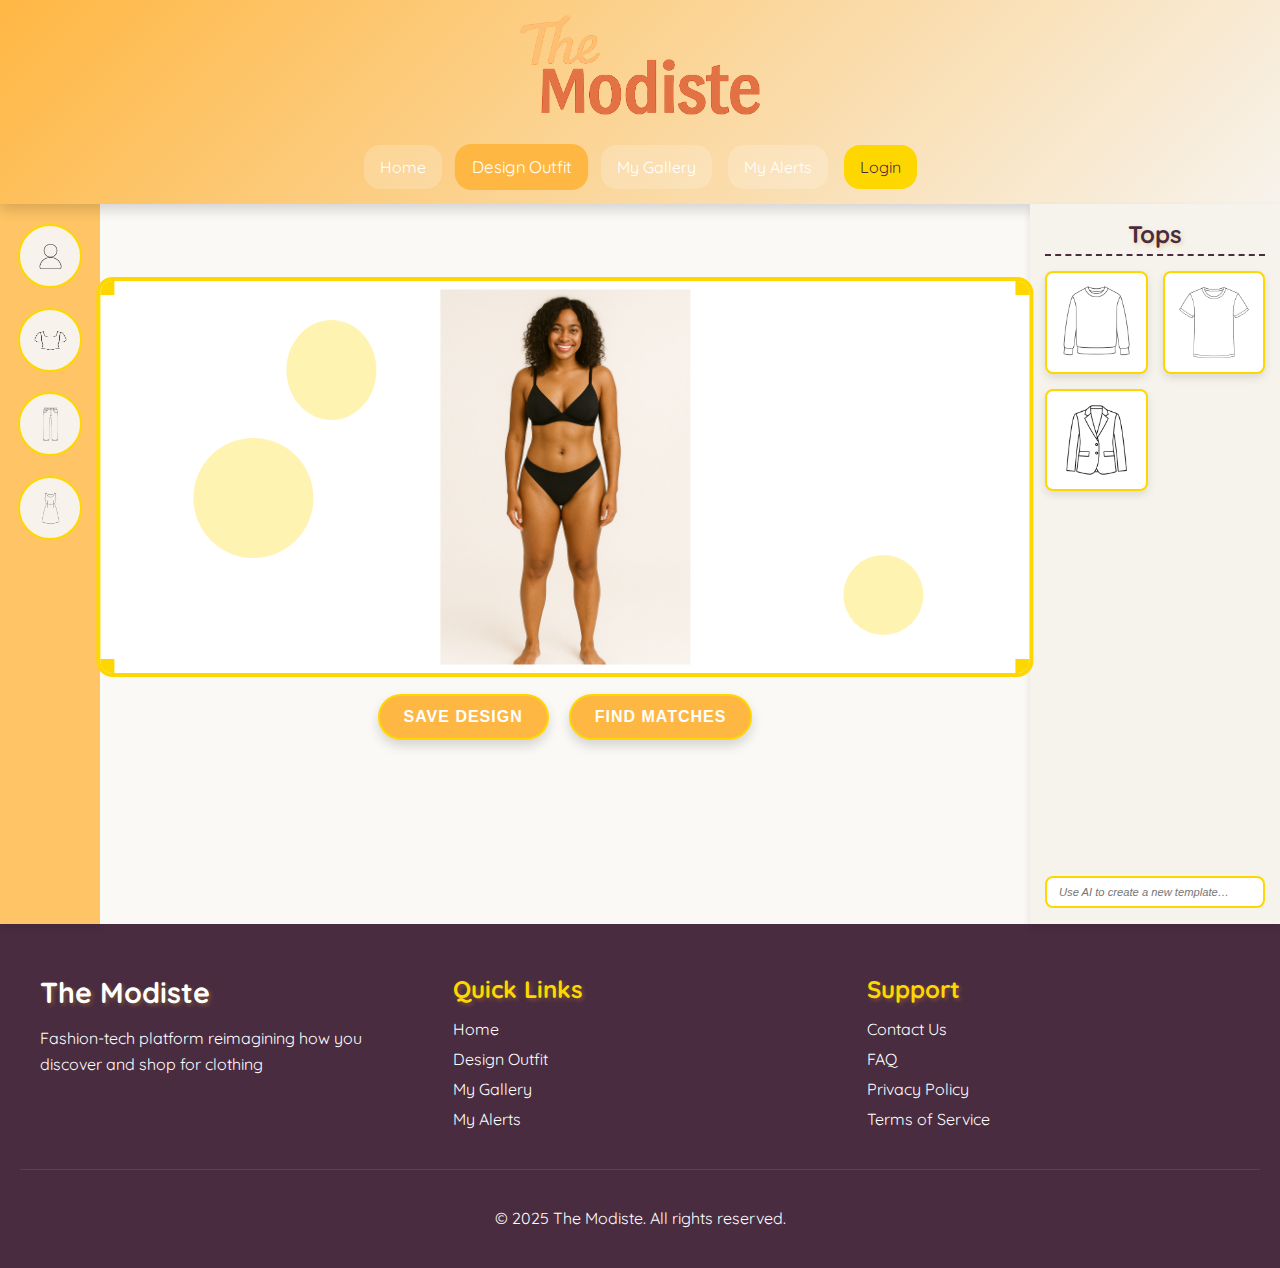
<file: designer.html>
<!DOCTYPE html>
<html lang="en">
<head>
  <meta charset="UTF-8" />
  <meta name="viewport" content="width=device-width, initial-scale=1.0"/>
  <title>The Modiste – Design Your Dream Outfit</title>

  <!-- Global styles -->
  <link rel="stylesheet" href="css/playful_ui_theme.css"/>
  <link rel="stylesheet" href="css/main.css"/>

  <!-- This page’s styles -->
  <link rel="stylesheet" href="css/designer.css"/>

  <!-- Other global -->
  <link rel="stylesheet" href="css/customizer.css"/>
  <link rel="stylesheet" href="css/alerts.css"/>

  <link href="https://fonts.googleapis.com/css2?family=Quicksand:wght@400;500;700&display=swap" rel="stylesheet"/>
</head>
<body>

  <!-- HEADER -->
  <div class="header">
    <div class="cute-title">
      <img src="images/logo.png" alt="The Modiste" class="logo-image"/>
    </div>
    <nav class="main-nav">
      <a href="index.html" class="nav-item">Home</a>
      <a href="designer.html" class="nav-item active">Design Outfit</a>
      <a href="gallery.html" class="nav-item">My Gallery</a>
      <a href="alerts.html" class="nav-item">My Alerts</a>
      <a href="#" class="nav-item login-button">Login</a>
    </nav>
  </div>

  <!-- GAME CONTAINER: three columns -->
  <div class="game-container">

    <!-- LEFT SIDEBAR -->
    <aside class="category-sidebar">
      <div class="category-button" data-category="avatar"><img src="images/icon/avatar_icon.png" alt="Avatar"/></div>
      <div class="category-button" data-category="tops"><img src="images/icon/tops_icon.png" alt="Tops"/></div>
      <div class="category-button" data-category="bottoms"><img src="images/icon/bottoms_icon.png" alt="Bottoms"/></div>
      <div class="category-button" data-category="dresses"><img src="images/icon/dress_icon.png" alt="Dresses"/></div>
    </aside>

    <!-- CENTER COLUMN -->
    <main class="center-area">

      <!-- WRAPPER that holds frame + buttons -->
      <div class="canvas-wrapper">

        <!-- GOLD FRAME -->
        <div class="gold-frame">
          <div class="gold-corner tl"></div>
          <div class="gold-corner tr"></div>
          <div class="gold-corner bl"></div>
          <div class="gold-corner br"></div>

          <div class="avatar-area">
            <div class="floating-bubble" style="width:90px; height:100px; top:10%; left:20%;"></div>
            <div class="floating-bubble" style="width:80px;  height:80px;  top:70%; left:80%;"></div>
            <div class="floating-bubble" style="width:120px; height:120px; top:40%; left:10%;"></div>

            <div class="avatar-container" id="avatar-container"></div>
          </div>
        </div>

        <!-- ACTION BUTTONS -->
        <div class="action-buttons">
          <button id="save-design"  class="button button-primary">Save Design</button>
          <button id="find-matches" class="button button-primary">Find Matches</button>
        </div>

      </div><!-- /.canvas-wrapper -->

    </main>

    <!-- RIGHT SIDEBAR -->
    <aside class="clothing-sidebar">
      <h2 class="category-title">Tops</h2>
      <div class="clothing-grid" id="clothing-grid"></div>
      <div class="sidebar-search">
        <input
          type="text"
          class="clothing-search"
          placeholder="Use AI to create a new template…"
        />
      </div>
    </aside>

  </div><!-- /.game-container -->


  <!-- FOOTER -->
  <footer class="footer">
    <div class="footer-content">
        <div class="footer-logo">
            <h2>The Modiste</h2>
            <p>Fashion-tech platform reimagining how you discover and shop for clothing</p>
        </div>
        <div class="footer-links">
            <h3>Quick Links</h3>
            <a href="index.html">Home</a>
            <a href="designer.html">Design Outfit</a>
            <a href="gallery.html">My Gallery</a>
            <a href="alerts.html">My Alerts</a>
        </div>
        <div class="footer-links">
            <h3>Support</h3>
            <a href="#">Contact Us</a>
            <a href="#">FAQ</a>
            <a href="#">Privacy Policy</a>
            <a href="#">Terms of Service</a>
        </div>
    </div>
    <div class="footer-bottom">
        <p>&copy; 2025 The Modiste. All rights reserved.</p>
    </div>
</footer>

  <!-- SCRIPTS -->
  <script src="js/main.js"></script>
  <script src="js/avatar_outfit_designer.js"></script>
  <script src="js/outfit_customizer.js"></script>
  <script src="js/alerts_manager.js"></script>

</body>
</html>
</file>
<file: css/playful_ui_theme.css>
/* The Modiste - Playful UI Theme */

:root {
  /* Primary Colors */
  --primary-orange: #ffb743;
  --primary-cream: #f7f3ec;
  --primary-blue: #85c1ff;
  
  /* Accent Colors */
  --accent-gold: #ffd700;
  --accent-mint: #98ffcc;
  --accent-cream-light: #faf7f2;
  
  /* Background Colors */
  --bg-light: #f7f3ec;
  --bg-gradient-1: linear-gradient(135deg, var(--primary-orange) 0%, var(--primary-cream) 100%);
  --bg-gradient-2: linear-gradient(135deg, var(--primary-blue) 0%, var(--primary-orange) 100%);
  
  /* Text Colors */
  --text-dark: #4a2c40;
  --text-light: #ffffff;
  --text-accent: #ffb844;
  
  /* Shadows */
  --shadow-soft: 0 4px 8px rgba(0, 0, 0, 0.1);
  --shadow-medium: 0 6px 12px rgba(0, 0, 0, 0.15);
  --shadow-strong: 0 8px 16px rgba(0, 0, 0, 0.2);
  
  /* Border Radius */
  --radius-small: 8px;
  --radius-medium: 16px;
  --radius-large: 24px;
  --radius-circle: 50%;
  
  /* Animations */
  --transition-fast: 0.2s ease;
  --transition-medium: 0.3s ease;
  --transition-slow: 0.5s ease;
}

/* Global Styles */
body {
  margin: 0;
  padding: 0;
  font-family: 'Quicksand', 'Comic Sans MS', 'Segoe UI', Tahoma, Geneva, Verdana, sans-serif;
  background: var(--bg-light);
  color: var(--text-dark);
  overflow-x: hidden;
}

/* Typography */
h1, h2, h3 {
  margin: 0;
  font-weight: bold;
  text-shadow: 2px 2px 4px rgba(220, 159, 46, 0.342);
}

h1 {
  font-size: 2.5rem;
  color: var(--primary-orange);
}

h2 {
  font-size: 1.8rem;
  color: var(--text-accent);
}

h3 {
  font-size: 1.5rem;
  color: var(--primary-orange);
}

h4 {
  font-size: 1.8rem;
  margin-bottom: 50px;
  font-weight: bold;
  text-shadow: 2px 2px 4px rgba(220, 159, 46, 0.342);
  color: var(--text-light);
}

p {
  line-height: 1.6;
}



/* Buttons */
.button {
  padding: 12px 24px;
  border: none;
  border-radius: 25px;
  font-size: 1rem;
  font-weight: bold;
  cursor: pointer;
  transition: all var(--transition-medium);
  text-transform: uppercase;
  letter-spacing: 1px;
  box-shadow: var(--shadow-medium);
  text-decoration: none;
  display: inline-block;
}

.button-primary {
  background-color: var(--primary-orange);
  color: var(--text-light);
  border: 2px solid var(--accent-gold);
}

.button-primary:hover {
  background-color: var(--primary-cream);
  color: var(--text-dark);
  transform: translateY(-3px);
  box-shadow: var(--shadow-strong);
}

.button-secondary {
  background-color: var(--accent-cream-light);
  color: var(--text-dark);
  border: 2px solid var(--primary-orange);
}

.button-secondary:hover {
  background-color: var(--accent-mint);
  transform: translateY(-3px);
  box-shadow: var(--shadow-strong);
}

.button-round {
  width: 60px;
  height: 60px;
  border-radius: var(--radius-circle);
  display: flex;
  justify-content: center;
  align-items: center;
  padding: 0;
}

/* Cards */
.card {
  background-color: var(--text-light);
  border-radius: var(--radius-medium);
  padding: 16px;
  box-shadow: var(--shadow-medium);
  transition: all var(--transition-medium);
  border: 2px solid var(--accent-gold);
}

.card:hover {
  transform: translateY(-5px);
  box-shadow: var(--shadow-strong);
}

.card-image {
  width: 100%;
  border-radius: var(--radius-small);
  margin-bottom: 12px;
}

/* Navigation */
.nav-item {
  padding: 12px 16px;
  margin: 0 8px;
  border-radius: var(--radius-medium);
  background-color: rgba(255, 255, 255, 0.2);
  color: var(--text-light);
  text-align: center;
  transition: all var(--transition-medium);
  cursor: pointer;
  text-decoration: none;
  display: inline-block;
}

.nav-item:hover, .nav-item.active {
  background-color: var(--primary-orange);
  transform: scale(1.05);
}

/* Decorative Elements */
.sparkle {
  position: absolute;
  width: 10px;
  height: 10px;
  background-color: white;
  border-radius: var(--radius-circle);
  opacity: 0.7;
  animation: sparkle 2s infinite;
}

@keyframes sparkle {
  0% { transform: scale(0); opacity: 0; }
  50% { transform: scale(1); opacity: 0.7; }
  100% { transform: scale(0); opacity: 0; }
}

.ribbon {
  position: absolute;
  background-color: var(--primary-orange);
  color: var(--text-light);
  padding: 8px 16px;
  transform: rotate(-45deg);
  box-shadow: var(--shadow-soft);
  z-index: 10;
}

.badge {
  display: inline-block;
  background-color: var(--accent-gold);
  color: var(--text-dark);
  border-radius: var(--radius-circle);
  width: 24px;
  height: 24px;
  line-height: 24px;
  text-align: center;
  font-size: 0.8rem;
  font-weight: bold;
  margin-left: 8px;
}

/* Gold decorative elements */
.gold-frame {
  position: absolute;
  top: 50%;
  left: 50%;
  width: 300px; /* example size */
  height: 400px; /* example size */
  transform: translate(-50%, -50%);
  background: url('images/gold-frame.png') center center no-repeat;
  background-size: contain;
  pointer-events: none;
  z-index: 8;
}


.gold-corner {
  position: absolute;
  width: 30px;
  height: 30px;
  background-color: var(--accent-gold);
  z-index: 6;
}

.gold-corner-tl {
  top: 10px;
  left: 10px;
  border-radius: 0 0 var(--radius-small) 0;
}

.gold-corner-tr {
  top: 10px;
  right: 10px;
  border-radius: 0 0 0 var(--radius-small);
}

.gold-corner-bl {
  bottom: 10px;
  left: 10px;
  border-radius: 0 var(--radius-small) 0 0;
}

.gold-corner-br {
  bottom: 10px;
  right: 10px;
  border-radius: var(--radius-small) 0 0 0;
}

/* Containers */
.container {
  max-width: 1200px;
  margin: 0 auto;
  padding: 16px;
}

.flex-container {
  display: flex;
}

.grid-container {
  display: grid;
  grid-template-columns: repeat(auto-fill, minmax(250px, 1fr));
  gap: 16px;
}

/* Animations */
@keyframes float {
  0% { transform: translateY(0px); }
  50% { transform: translateY(-10px); }
  100% { transform: translateY(0px); }
}

@keyframes pulse {
  0% { transform: scale(1); }
  50% { transform: scale(1.05); }
  100% { transform: scale(1); }
}

@keyframes rotate {
  from { transform: rotate(0deg); }
  to { transform: rotate(360deg); }
}

.float {
  animation: float 3s ease-in-out infinite;
}

.pulse {
  animation: pulse 2s ease-in-out infinite;
}

.rotate {
  animation: rotate 10s linear infinite;
}

/* Modal */
.modal {
  display: none;
  position: fixed;
  top: 0;
  left: 0;
  width: 100%;
  height: 100%;
  background-color: rgba(0, 0, 0, 0.5);
  z-index: 100;
  justify-content: center;
  align-items: center;
}

.modal-content {
  background-color: white;
  padding: 30px;
  border-radius: var(--radius-medium);
  max-width: 500px;
  width: 90%;
  position: relative;
  border: 3px solid var(--accent-gold);
  box-shadow: var(--shadow-strong);
}

.close-button {
  position: absolute;
  top: 10px;
  right: 15px;
  font-size: 24px;
  cursor: pointer;
}

/* Form Elements */
.form-group {
  margin-bottom: 20px;
}

label {
  display: block;
  margin-bottom: 5px;
  font-weight: bold;
  color: var(--text-dark);
}

input[type="text"],
input[type="email"],
input[type="password"],
textarea,
select {
  width: 100%;
  padding: 12px;
  border: 2px solid var(--primary-orange);
  border-radius: var(--radius-small);
  font-size: 1rem;
  transition: all var(--transition-fast);
}

input[type="text"]:focus,
input[type="email"]:focus,
input[type="password"]:focus,
textarea:focus,
select:focus {
  border-color: var(--primary-cream);
  box-shadow: 0 0 8px rgba(255, 184, 68, 0.5);
  outline: none;
}

/* Responsive Design */
@media (max-width: 768px) {
  .grid-container {
    grid-template-columns: repeat(auto-fill, minmax(200px, 1fr));
  }
  
  .button {
    padding: 10px 20px;
    font-size: 0.9rem;
  }
  
  h1 {
    font-size: 2rem;
  }
  
  h2 {
    font-size: 1.5rem;
  }
  
  h3 {
    font-size: 1.2rem;
  }
}

@media (max-width: 480px) {
  .grid-container {
    grid-template-columns: 1fr;
  }
  
  .button {
    padding: 8px 16px;
    font-size: 0.8rem;
  }
}
</file>
<file: css/main.css>
/* Main CSS for Sew Real website */

/* Header Styles */
.header {
    background: var(--bg-gradient-1);
    padding: 15px 20px;
    box-shadow: var(--shadow-medium);
    position: relative;
}

.cute-title {
    display: flex;
    align-items: center;
    justify-content: center;
    margin-bottom: 30px;
}

.star-icon {
    color: var(--accent-gold);
    font-size: 2rem;
    margin: 0 10px;
}

.main-nav {
    display: flex;
    justify-content: center;
    flex-wrap: wrap;
    margin-top: 10px;
}

.login-button {
    background-color: var(--accent-gold);
    color: var(--text-dark);
}

.logo-image {
    height: 100px !important;
    width: auto !important;
    display: block;
}

/* Hero Section */
.hero-section {
    display: flex;
    align-items: center;
    padding: 50px 20px;
    background: var(--bg-gradient-2);
    color: var(--text-light);
    min-height: 500px;
    position: relative;
    overflow: hidden;
}

.hero-content {
    flex: 1;
    max-width: 600px;
    margin: 0 auto;
    text-align: center;
    z-index: 2;
}

.hero-content h2 {
    font-size: 2.5rem;
    margin-bottom: 20px;
    color: var(--text-light);
}

.hero-content p {
    font-size: 1.2rem;
    margin-bottom: 30px;
}

.hero-image {
    flex: 1;
    display: flex;
    align-items: right;
    position: relative;
    z-index: 2;
}

.hero-image img {
    max-width: 100%;
    max-height: 400px;
}

/* Features Section */
.features-section {
    padding: 80px 20px;
    background-color: var(--bg-light);
}

.section-title {
    text-align: center;
    margin-bottom: 40px;
    position: relative;
    display: inline-block;
    left: 50%;
    transform: translateX(-50%);
}

.section-title:after {
    content: '';
    display: block;
    width: 100px;
    height: 3px;
    background: var(--accent-gold);
    margin: 10px auto 0;
}

.features-grid {
    display: grid;
    grid-template-columns: repeat(auto-fit, minmax(250px, 1fr));
    gap: 30px;
    max-width: 1200px;
    margin: 0 auto;
}

.feature-card {
    background-color: white;
    border-radius: var(--radius-medium);
    padding: 30px;
    text-align: center;
    box-shadow: var(--shadow-medium);
    transition: all var(--transition-medium);
    border: 2px solid var(--primary-pink);
}

.feature-card:hover {
    transform: translateY(-10px);
    box-shadow: var(--shadow-strong);
    border-color: var(--accent-gold);
}

.feature-icon {
    font-size: 3rem;
    margin-bottom: 20px;
}

/* CTA Section */
.cta-section {
    padding: 80px 20px;
    background: var(--bg-gradient-1);
    text-align: center;
    color: var(--text-light);
    position: relative;
}

.cta-section h2 {
    margin-bottom: 30px;
    font-size: 2rem;
    position: relative;
    z-index: 10;
}

.cta-section .button {
    position: relative;
    z-index: 10;
}

/* Testimonials Section */
.testimonials-section {
    padding: 80px 20px;
    background-color: var(--bg-light);
}

.testimonials-grid {
    display: grid;
    grid-template-columns: repeat(auto-fit, minmax(300px, 1fr));
    gap: 30px;
    max-width: 1200px;
    margin: 0 auto;
}

.testimonial-card {
    background-color: white;
    border-radius: var(--radius-medium);
    padding: 30px;
    box-shadow: var(--shadow-medium);
    transition: all var(--transition-medium);
    border: 2px solid var(--primary-purple);
    text-align: center;
}

.testimonial-card:hover {
    transform: translateY(-5px);
    box-shadow: var(--shadow-strong);
    border-color: var(--accent-gold);
}

.testimonial-avatar {
    font-size: 3rem;
    margin-bottom: 20px;
}

.testimonial-text {
    font-style: italic;
    margin-bottom: 20px;
}

.testimonial-author {
    font-weight: bold;
    color: var(--primary-purple);
}

/* Footer */
.footer {
    background-color: var(--text-dark);
    color: var(--text-light);
    padding: 50px 20px 20px;
}

.footer-content {
    display: grid;
    grid-template-columns: repeat(auto-fit, minmax(200px, 1fr));
    gap: 40px;
    max-width: 1200px;
    margin: 0 auto;
    margin-bottom: 30px;
}

.footer-logo h2 {
    color: var(--primary-pink);
    margin-bottom: 15px;
}

.footer-links h3 {
    color: var(--accent-gold);
    margin-bottom: 15px;
}

.footer-links a {
    display: block;
    color: var(--text-light);
    margin-bottom: 10px;
    text-decoration: none;
    transition: all var(--transition-fast);
}

.footer-links a:hover {
    color: var(--primary-pink);
    transform: translateX(5px);
}

.footer-bottom {
    text-align: center;
    padding-top: 20px;
    border-top: 1px solid rgba(255, 255, 255, 0.1);
}

/* Login Form */
.login-form {
    margin: 20px 0;
}

/* Responsive Adjustments */
@media (max-width: 768px) {
    .hero-section {
        flex-direction: column;
        text-align: center;
    }
    
    .hero-content {
        margin-bottom: 40px;
    }
    
    .main-nav {
        flex-direction: column;
        align-items: center;
    }
    
    .nav-item {
        margin: 5px 0;
        width: 80%;
    }
}

@media (max-width: 480px) {
    .feature-card, .testimonial-card {
        padding: 20px;
    }
    
    .hero-content h2 {
        font-size: 2rem;
    }
    
    .section-title {
        font-size: 1.8rem;
    }
   
    
}
</file>
<file: css/designer.css>
/* 1) Game‐container grid: 80px | 1fr | 250px */
.game-container {
    display: grid;
    grid-template-columns: 100px 1fr 250px;
    height: calc(100vh - 180px);
    min-height: 600px;
  }
  
  /* 2) Left Sidebar */
  .category-sidebar {
    background: #ffb844cc;
    display: flex; flex-direction: column; align-items: center;
    padding: 10px 0;
    box-shadow: var(--shadow-soft);
  }
  .category-button {
    width: 60px; height: 60px; margin: 10px 0;
    border-radius: 50%; background: var(--bg-light);
    display: flex; justify-content: center; align-items: center;
    cursor: pointer; border: 2px solid var(--accent-gold);
    transition: transform .2s, box-shadow .2s;
  }
  .category-button:hover,
  .category-button.active {
    transform: scale(1.1);
    box-shadow: 0 0 10px var(--accent-gold);
    background-color: var(--primary-orange);
  }
  .category-button img {
    width: 35px; height: 35px;
  }
  
  /* 3) Center column container */
  .center-area {
    display: flex; flex-direction: column;
    align-items: center;        /* center horizontally */
    justify-content: flex-start; /* top‐align wrapper */
    background: #FAF9F6;
    padding: 10px;
    text-align: center;         /* center inline‐block children */
  }
  
  /* 4) Wrapper for frame + buttons */
  .canvas-wrapper {
    display: inline-block;      /* shrink to its content width */
  }
  
  /* 5) Gold Frame */
  .gold-frame {
    width: 250%;                 /* 80% of the wrapper’s width */
    max-width: 8000px;
    height: 400px;              /* fixed so buttons never overlap */
    border: 4px solid #FFD700;
    border-radius: 16px;
    position: relative;
    box-sizing: border-box;
    overflow: hidden;
    background: #fff;
    margin-bottom: 80px;        /* gap for buttons */
    display: flex; justify-content: center; align-items: center;
  }
  
  /* 6) Gold Corners */
  .gold-corner {
    position: absolute;
    width: 20px; height: 20px;
    background: #FFD700;
    z-index: 5;
  }
  .gold-corner.tl { top: -6px; left: -6px; }
  .gold-corner.tr { top: -6px; right: -6px; }
  .gold-corner.bl { bottom: -6px; left: -6px; }
  .gold-corner.br { bottom: -6px; right: -6px; }
  
  /* 7) Avatar + Bubbles */
  .avatar-area {
    position: relative;
    width: 100%; height: 100%;
    display: flex; justify-content: center; align-items: center;
  }

.avatar-container {
  position: relative;
  width: 250px;
  height: 100%;       /* ← was auto */
  z-index: 2;
}

.avatar-container,
.clothing-item {
  touch-action: none;   /* ensures pointer/mouse events reach the element */
  user-select: none;    /* prevents accidental text selection */
}


  .fashion-avatar {
    position: absolute;
    top: 50%; left: 50%;
    transform: translate(-50%, -50%);
    width: 250px; z-index: 3;
  }
  .floating-bubble {
    position: absolute; border-radius: 50%;
    background: rgba(255,215,0,0.3);
    animation: float 6s ease-in-out infinite;
    z-index: 1;
  }
  @keyframes float {
    0%, 100% { transform: translateY(0); }
    50%      { transform: translateY(-20px); }
  }
  
  /* 8) Action Buttons */
  .action-buttons {
    display: flex; gap: 20px;
    justify-content: center;
  }
  
  /* 9) Right Sidebar */
  .clothing-sidebar {
    background: #f6f3ed;
    overflow-y: auto;
    padding: 15px;
    box-shadow: var(--shadow-soft);
  }
  .category-title {
    text-align: center;
    margin: 0 0 15px;
    color: var(--text-dark);
    font-size: 1.5rem;
    border-bottom: 2px dashed var(--text-dark);
    padding-bottom: 5px;
  }
  .clothing-grid {
    display: grid;
    grid-template-columns: repeat(2,1fr);
    gap: 15px;
  }
  .clothing-item-card {
    background: #fff; border-radius: var(--radius-small);
    padding: 8px; display:flex; justify-content:center; align-items:center;
    cursor:pointer; border:2px solid var(--accent-gold);
    box-shadow:var(--shadow-soft);
    transition: transform .2s, box-shadow .2s, border-color .2s;
  }
  .clothing-item-card:hover {
    transform:scale(1.05);
    box-shadow:var(--shadow-medium);
    border-color:var(--primary-orange);
  }
  .clothing-item-card img {
    max-width:100%; max-height:100px;
  }
  
  /* 10) Responsive tweaks */
  @media (max-width:768px) {
    .game-container {
      grid-template-columns:1fr;
    }
    .category-sidebar {
      flex-direction:row; justify-content:center;
      width:100%; height:80px;
    }
    .clothing-sidebar {
      display:none;
    }
    .canvas-wrapper {
      width:90%;
    }
  }
  @media (max-width:480px) {
    .clothing-grid   { grid-template-columns:repeat(2,1fr); }
    .action-buttons  { flex-direction:column; }
  }


  .avatar-container, .clothing-item {
    touch-action: none;
    user-select: none;
  }

  .clothing-sidebar .clothing-search {
    width: 100%;
    box-sizing: border-box;
    padding: 8px 12px;
    border: 2px solid var(--accent-gold);
    border-radius: var(--radius-small);
    font-size: .7rem;       /* slightly smaller */
    font-style: italic;       /* italicize text */
    outline: none;
    transition: border-color 0.2s;
  }

  /* make the sidebar relatively positioned */
.clothing-sidebar {
  position: relative; /* ← needed for the absolute child below */
  /* existing rules… */
}

/* container for the search bar pinned at bottom */
.clothing-sidebar .sidebar-search {
  position: absolute;
  bottom: 16px;        /* space from the bottom of the panel */
  left: 0;
  width: 100%;
  padding: 0 15px;     /* match your panel’s horizontal padding */
  box-sizing: border-box;
}
</file>
<file: css/customizer.css>
.customization-popup {
  position: absolute;
  z-index: 1000;
  background-color: var(--bg-light);
  border-radius: 8px;
  box-shadow: 0 5px 15px rgba(0, 0, 0, 0.1);
  width: 280px;
  overflow: hidden;
  transform: translateX(-50%);
}

.popup-content {
  padding: 15px;
}

.popup-header {
  display: flex;
  border-bottom: 1px solid var(--border-color);
  position: relative;
}

.popup-tab {
  flex: 1;
  text-align: center;
  padding: 12px 0;
  cursor: pointer;
  font-weight: 500;
  color: var(--text-dark);
  transition: all 0.3s ease;
}

.popup-tab.active {
  color: var(--primary-orange);
  border-bottom: 2px solid var(--primary-orange);
}

.close-popup {
  position: absolute;
  right: 10px;
  top: 10px;
  background: none;
  border: none;
  font-size: 20px;
  cursor: pointer;
  color: var(--text-dark);
}

.tab-content {
  padding: 15px 0;
}

.color-wheel {
  display: flex;
  justify-content: center;
  margin-bottom: 15px;
}

.color-preview {
  width: 50px;
  height: 50px;
  border-radius: 50%;
  margin: 0 auto 15px;
  border: 2px solid var(--border-color);
}

.pattern-grid {
  display: grid;
  grid-template-columns: repeat(2, 1fr);
  gap: 10px;
  margin-bottom: 15px;
}

.pattern-item {
  border: 2px solid transparent;
  border-radius: 8px;
  overflow: hidden;
  cursor: pointer;
  transition: all 0.3s ease;
}

.pattern-item img {
  width: 100%;
  height: 100%;
  object-fit: cover;
}

.pattern-item.selected {
  border-color: var(--primary-orange);
}

.apply-button {
  display: block;
  width: 100%;
  padding: 10px;
  background-color: var(--primary-orange);
  color: white;
  border: none;
  border-radius: 4px;
  cursor: pointer;
  font-weight: 500;
  transition: all 0.3s ease;
}

.apply-button:hover {
  background-color: var(--primary-orange-dark);
}

@keyframes sparkle {
  0% {
    transform: scale(0);
    opacity: 0;
  }
  50% {
    transform: scale(1.5);
    opacity: 1;
  }
  100% {
    transform: scale(0);
    opacity: 0;
  }
}
</file>
<file: css/alerts.css>
/* Alert Management Page Styles */
.alerts-container {
    background-color: var(--light-background);
    min-height: calc(100vh - 300px);
    padding: 40px 0;
}

/* Alerts Header */
.alerts-header {
    margin-bottom: 30px;
}

.alerts-header h2 {
    font-size: 2.5rem;
    margin-bottom: 10px;
    color: var(--dark-text);
}

.alerts-header p {
    color: var(--light-text);
    margin-bottom: 20px;
    font-size: 1.1rem;
}

.alerts-actions {
    display: flex;
    justify-content: space-between;
    align-items: center;
    margin-top: 20px;
}

.alerts-filter {
    display: flex;
    align-items: center;
    gap: 10px;
}

.alerts-filter label {
    font-weight: 500;
    color: var(--dark-text);
}

.alerts-filter select {
    padding: 8px;
    border-radius: 4px;
    border: 1px solid var(--border-color);
    background-color: var(--background);
}

/* Alert Cards */
.alerts-list {
    display: flex;
    flex-direction: column;
    gap: 20px;
    margin-bottom: 40px;
}

.alert-card {
    display: flex;
    align-items: center;
    background-color: var(--background);
    border-radius: 8px;
    box-shadow: var(--shadow);
    overflow: hidden;
    transition: var(--transition);
}

.alert-card:hover {
    transform: translateY(-3px);
}

.alert-status {
    width: 8px;
    height: 100%;
    min-height: 120px;
}

.alert-card.active .alert-status {
    background-color: var(--primary-color);
}

.alert-card.matches-found .alert-status {
    background-color: var(--accent-color);
}

.alert-card.expiring .alert-status {
    background-color: var(--alert-color);
}

.alert-card.expired .alert-status {
    background-color: var(--lightest-text);
}

.alert-design {
    padding: 15px;
    flex: 0 0 100px;
}

.alert-design img {
    width: 100px;
    height: 200px;
    object-fit: cover;
    border-radius: 8px;
}

.alert-info {
    flex: 2;
    padding: 15px;
}

.alert-info h3 {
    font-size: 1.2rem;
    margin-bottom: 5px;
    color: var(--dark-text);
}

.alert-date {
    color: var(--light-text);
    font-size: 0.9rem;
    margin-bottom: 10px;
}

.alert-criteria {
    display: flex;
    flex-wrap: wrap;
    gap: 8px;
}

.criteria-tag {
    background-color: var(--light-background);
    padding: 5px 10px;
    border-radius: 20px;
    font-size: 0.8rem;
    color: var(--light-text);
}

.alert-status-info {
    flex: 1;
    padding: 15px;
    text-align: center;
}

.status-label {
    display: inline-block;
    padding: 5px 10px;
    border-radius: 20px;
    font-size: 0.9rem;
    font-weight: 500;
    margin-bottom: 5px;
}

.status-label.active {
    background-color: rgba(74, 144, 226, 0.2);
    color: var(--primary-color);
}

.status-label.matches {
    background-color: rgba(155, 89, 182, 0.2);
    color: var(--accent-color);
}

.status-label.expiring {
    background-color: rgba(230, 126, 34, 0.2);
    color: var(--alert-color);
}

.status-label.expired {
    background-color: rgba(149, 165, 166, 0.2);
    color: var(--lightest-text);
}

.alert-status-info p {
    font-size: 0.9rem;
    color: var(--light-text);
}

.alert-actions {
    flex: 0 0 150px;
    padding: 15px;
    display: flex;
    gap: 10px;
    justify-content: flex-end;
}

.alert-action-btn {
    width: 36px;
    height: 36px;
    padding: 0;
    display: flex;
    align-items: center;
    justify-content: center;
}

/* Notification Preferences */
.notification-preferences {
    background-color: var(--background);
    border-radius: 8px;
    box-shadow: var(--shadow);
    padding: 30px;
    margin-bottom: 40px;
}

.notification-preferences h3 {
    font-size: 1.5rem;
    margin-bottom: 20px;
    color: var(--dark-text);
}

.preferences-form {
    display: grid;
    grid-template-columns: repeat(auto-fit, minmax(250px, 1fr));
    gap: 30px;
}

.preference-group {
    margin-bottom: 20px;
}

.preference-group h4 {
    font-size: 1.1rem;
    margin-bottom: 15px;
    color: var(--dark-text);
}

.checkbox-group, .radio-group {
    display: flex;
    flex-direction: column;
    gap: 10px;
}

.checkbox-group label, .radio-group label {
    display: flex;
    align-items: center;
    gap: 10px;
    font-size: 1rem;
    color: var(--light-text);
    cursor: pointer;
}

.time-range {
    display: flex;
    gap: 20px;
}

.time-input {
    display: flex;
    flex-direction: column;
    gap: 5px;
}

.time-input label {
    font-size: 0.9rem;
    color: var(--light-text);
}

.time-input input {
    padding: 8px;
    border-radius: 4px;
    border: 1px solid var(--border-color);
    background-color: var(--background);
}

#save-preferences {
    margin-top: 20px;
    grid-column: 1 / -1;
    justify-self: start;
}

/* Create Alert Modal */
.modal {
    display: none;
    position: fixed;
    top: 0;
    left: 0;
    width: 100%;
    height: 100%;
    background-color: rgba(0, 0, 0, 0.7);
    z-index: 1000;
    overflow-y: auto;
}

.modal-content {
    background-color: var(--background);
    border-radius: 8px;
    max-width: 700px;
    margin: 50px auto;
    position: relative;
}

.close-modal {
    position: absolute;
    top: 15px;
    right: 15px;
    background: none;
    border: none;
    font-size: 1.5rem;
    cursor: pointer;
    color: var(--light-text);
    z-index: 10;
}

.modal-header {
    padding: 20px 30px;
    border-bottom: 1px solid var(--border-color);
}

.modal-header h2 {
    font-size: 1.8rem;
    color: var(--dark-text);
}

.modal-body {
    padding: 30px;
}

.modal-footer {
    padding: 20px 30px;
    border-top: 1px solid var(--border-color);
    display: flex;
    justify-content: flex-end;
    gap: 15px;
}

/* Alert Creation Form */
.form-group {
    margin-bottom: 25px;
}

.form-group label {
    display: block;
    font-size: 1.1rem;
    font-weight: 500;
    margin-bottom: 15px;
    color: var(--dark-text);
}

.design-selector {
    display: grid;
    grid-template-columns: repeat(auto-fill, minmax(120px, 1fr));
    gap: 15px;
}

.design-option {
    border-radius: 8px;
    overflow: hidden;
    cursor: pointer;
    transition: var(--transition);
    border: 2px solid transparent;
}

.design-option.selected {
    border-color: var(--primary-color);
}

.design-option img {
    width: 100%;
    height: 120px;
    object-fit: cover;
}

.design-name {
    display: block;
    padding: 8px;
    font-size: 0.9rem;
    text-align: center;
    color: var(--light-text);
}

.new-design-btn {
    width: 100%;
    height: 100%;
    min-height: 120px;
    display: flex;
    flex-direction: column;
    align-items: center;
    justify-content: center;
    background-color: var(--light-background);
    border: 2px dashed var(--border-color);
    border-radius: 8px;
    cursor: pointer;
    transition: var(--transition);
}

.new-design-btn:hover {
    background-color: var(--border-color);
}

.new-design-btn i {
    font-size: 2rem;
    margin-bottom: 10px;
    color: var(--light-text);
}

.criteria-sliders {
    display: flex;
    flex-direction: column;
    gap: 20px;
}

.criteria-slider {
    display: flex;
    flex-direction: column;
    gap: 5px;
}

.criteria-slider label {
    font-size: 1rem;
    margin-bottom: 5px;
}

.slider {
    width: 100%;
    margin-bottom: 5px;
}

.slider-value {
    align-self: flex-end;
    font-weight: 500;
    color: var(--primary-color);
}

#duration-select {
    width: 100%;
    padding: 10px;
    border-radius: 4px;
    border: 1px solid var(--border-color);
    background-color: var(--background);
}

.priority-selector {
    display: flex;
    gap: 20px;
}

.priority-option {
    flex: 1;
    display: flex;
    flex-direction: column;
    align-items: center;
    cursor: pointer;
}

.priority-option input {
    margin-bottom: 10px;
}

.priority-label {
    padding: 8px 15px;
    border-radius: 20px;
    font-size: 0.9rem;
    font-weight: 500;
    text-align: center;
    width: 100%;
}

.priority-option:nth-child(1) .priority-label {
    background-color: rgba(46, 204, 113, 0.2);
    color: #27AE60;
}

.priority-option:nth-child(2) .priority-label {
    background-color: rgba(74, 144, 226, 0.2);
    color: var(--primary-color);
}

.priority-option:nth-child(3) .priority-label {
    background-color: rgba(230, 126, 34, 0.2);
    color: var(--alert-color);
}

/* Responsive Styles */
@media (max-width: 992px) {
    .alert-card {
        flex-wrap: wrap;
    }
    
    .alert-status {
        width: 100%;
        height: 8px;
        min-height: 0;
    }
    
    .alert-design {
        flex: 0 0 auto;
    }
    
    .alert-info {
        flex: 1;
    }
    
    .alert-status-info {
        flex: 0 0 100%;
        text-align: left;
        padding-top: 0;
    }
    
    .alert-actions {
        flex: 0 0 auto;
    }
}

@media (max-width: 768px) {
    .alerts-actions {
        flex-direction: column;
        align-items: flex-start;
        gap: 15px;
    }
    
    .alerts-filter {
        width: 100%;
    }
    
    .alerts-filter select {
        flex: 1;
    }
    
    .preferences-form {
        grid-template-columns: 1fr;
    }
    
    .priority-selector {
        flex-direction: column;
        gap: 10px;
    }
}

@media (max-width: 576px) {
    .alert-card {
        flex-direction: column;
        align-items: flex-start;
    }
    
    .alert-design {
        width: 100%;
        display: flex;
        justify-content: center;
    }
    
    .alert-info, .alert-status-info, .alert-actions {
        width: 100%;
    }
    
    .alert-actions {
        justify-content: center;
    }
    
    .design-selector {
        grid-template-columns: repeat(auto-fill, minmax(100px, 1fr));
    }
}
</file>
